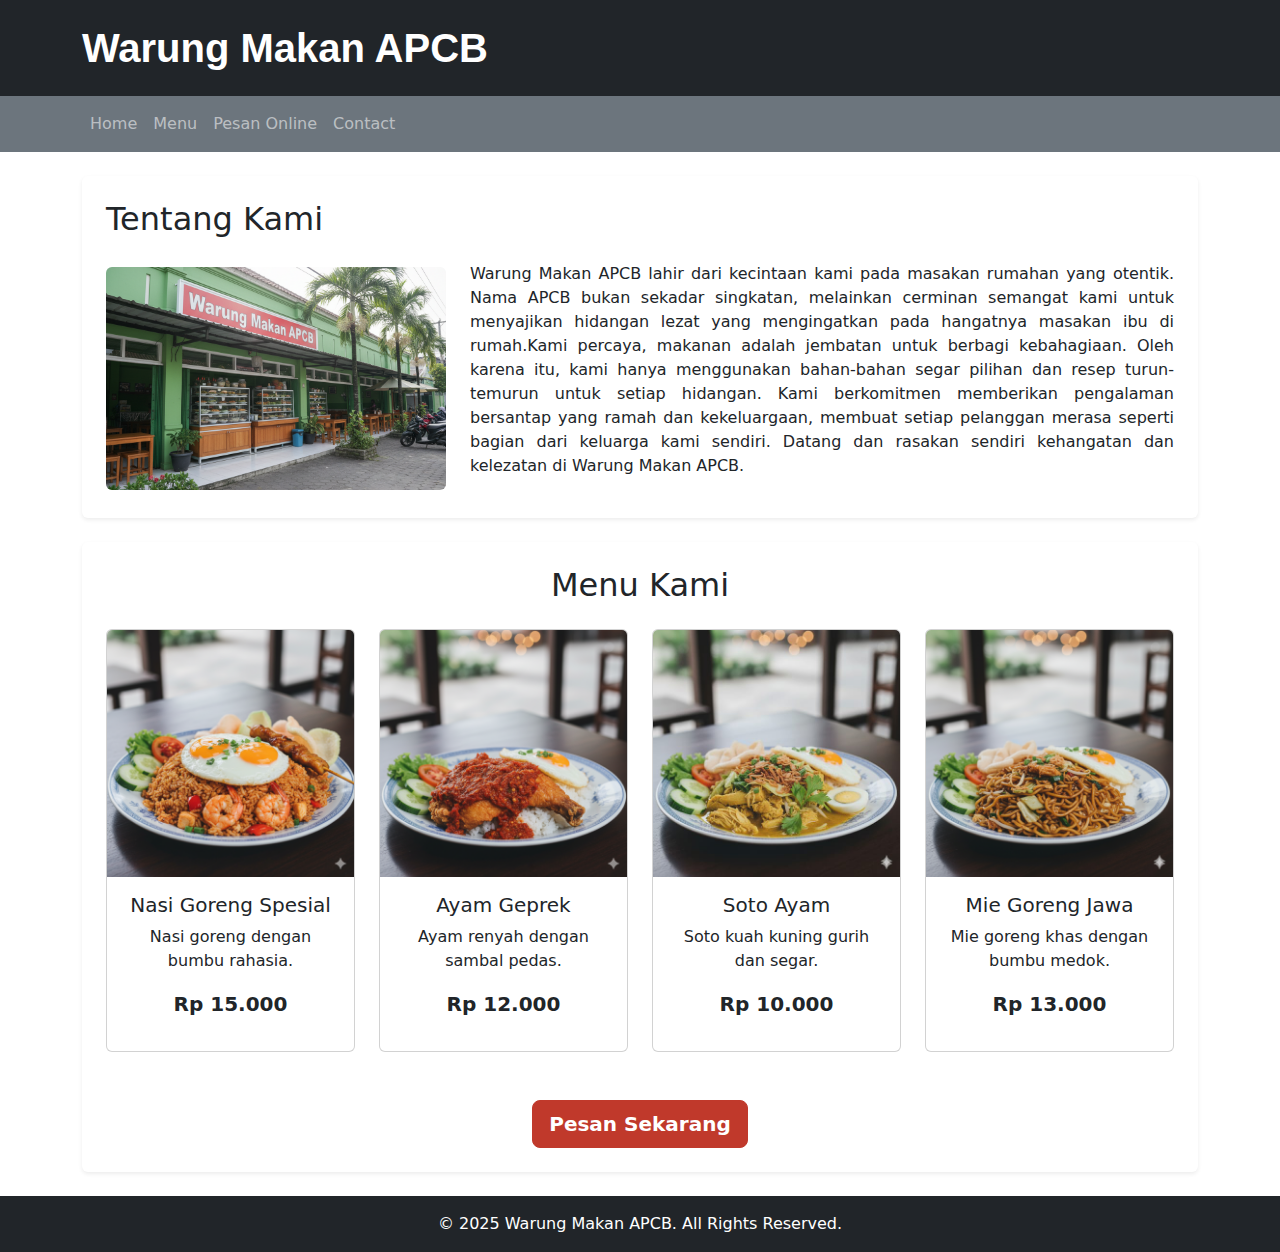
<file: index.html>
<!DOCTYPE html>
<html lang="id">

<head>
  <meta charset="UTF-8" />
  <meta name="viewport" content="width=device-width, initial-scale=1.0" />
  <title>Warung Makan APCB</title>
  <link href="https://cdn.jsdelivr.net/npm/bootstrap@5.3.3/dist/css/bootstrap.min.css" rel="stylesheet">

  <link rel="stylesheet" href="style.css" />
</head>

<body>
  <header class="bg-dark text-white py-4">
    <div class="container">
      <h1 class="logo mb-0">Warung Makan APCB</h1>
    </div>
  </header>

  <nav class="navbar navbar-expand-lg navbar-dark bg-secondary">
    <div class="container">
      <button class="navbar-toggler" type="button" data-bs-toggle="collapse" data-bs-target="#navbarNav">
        <span class="navbar-toggler-icon"></span>
      </button>
      <div class="collapse navbar-collapse" id="navbarNav">
        <ul class="navbar-nav">
          <li class="nav-item"> <a class="nav-link" href="index.html">Home</a> </li>
          <li class="nav-item"> <a class="nav-link" href="#menu">Menu</a> </li>
          <li class="nav-item"> <a class="nav-link" href="form.html">Pesan Online</a> </li>
          <li class="nav-item"> <a class="nav-link" href="#contact">Contact</a> </li>
        </ul>
      </div>
    </div>
  </nav>

  <main class="container my-4">
    <section id="about" class="bg-white p-4 mb-4 rounded shadow-sm">
      <h2 class="mb-4">Tentang Kami</h2>
      <div class="row align-items-center">
        <div class="col-md-4 text-center"> <img src="warung.png" alt="Suasana Warung Makan APCB"
            class="img-fluid rounded" /> </div>
        <div class="col-md-8">
          <p style="text-align: justify;">Warung Makan APCB lahir dari kecintaan kami pada masakan rumahan yang otentik.
            Nama APCB bukan sekadar singkatan, melainkan cerminan semangat kami untuk menyajikan hidangan lezat yang
            mengingatkan pada hangatnya masakan ibu di rumah.Kami percaya, makanan adalah jembatan untuk berbagi
            kebahagiaan. Oleh karena itu, kami hanya menggunakan bahan-bahan segar pilihan dan resep turun-temurun untuk
            setiap hidangan. Kami berkomitmen memberikan pengalaman bersantap yang ramah dan kekeluargaan, membuat
            setiap pelanggan merasa seperti bagian dari keluarga kami sendiri. Datang dan rasakan sendiri kehangatan dan
            kelezatan di Warung Makan APCB.</p>
        </div>
      </div>
    </section>

    <section id="menu" class="bg-white p-4 mb-4 rounded shadow-sm">
      <h2 class="text-center mb-4">Menu Kami</h2>
      <div class="row row-cols-1 row-cols-md-2 row-cols-lg-4 g-4">

        <div class="col">
          <div class="card h-100 text-center">
            <img src="nasgor.png" class="card-img-top" alt="Nasi Goreng">
            <div class="card-body">
              <h5 class="card-title">Nasi Goreng Spesial</h5>
              <p class="card-text">Nasi goreng dengan bumbu rahasia.</p>
              <p class="harga fw-bold fs-5">Rp 15.000</p>
            </div>
          </div>
        </div>

        <div class="col">
          <div class="card h-100 text-center">
            <img src="geprek.png" class="card-img-top" alt="Ayam Geprek">
            <div class="card-body">
              <h5 class="card-title">Ayam Geprek</h5>
              <p class="card-text">Ayam renyah dengan sambal pedas.</p>
              <p class="harga fw-bold fs-5">Rp 12.000</p>
            </div>
          </div>
        </div>

        <div class="col">
          <div class="card h-100 text-center">
            <img src="soto.jpg" class="card-img-top" alt="Soto Ayam">
            <div class="card-body">
              <h5 class="card-title">Soto Ayam</h5>
              <p class="card-text">Soto kuah kuning gurih dan segar.</p>
              <p class="harga fw-bold fs-5">Rp 10.000</p>
            </div>
          </div>
        </div>

        <div class="col">
          <div class="card h-100 text-center">
            <img src="mi.png" class="card-img-top" alt="Mie Goreng">
            <div class="card-body">
              <h5 class="card-title">Mie Goreng Jawa</h5>
              <p class="card-text">Mie goreng khas dengan bumbu medok.</p>
              <p class="harga fw-bold fs-5">Rp 13.000</p>
            </div>
          </div>
        </div>

      </div>
      <div class="text-center mt-5">
        <a href="form.html" class="btn btn-primary btn-lg custom-btn">Pesan Sekarang</a>
      </div>
    </section>

  </main>

  <footer class="bg-dark text-white text-center py-3 mt-4">
    <div class="container">
      <p class="mb-0">&copy; 2025 Warung Makan APCB. All Rights Reserved.</p>
    </div>
  </footer>

  <script src="https://cdn.jsdelivr.net/npm/bootstrap@5.3.3/dist/js/bootstrap.bundle.min.js"></script>
</body>

</html>
</file>
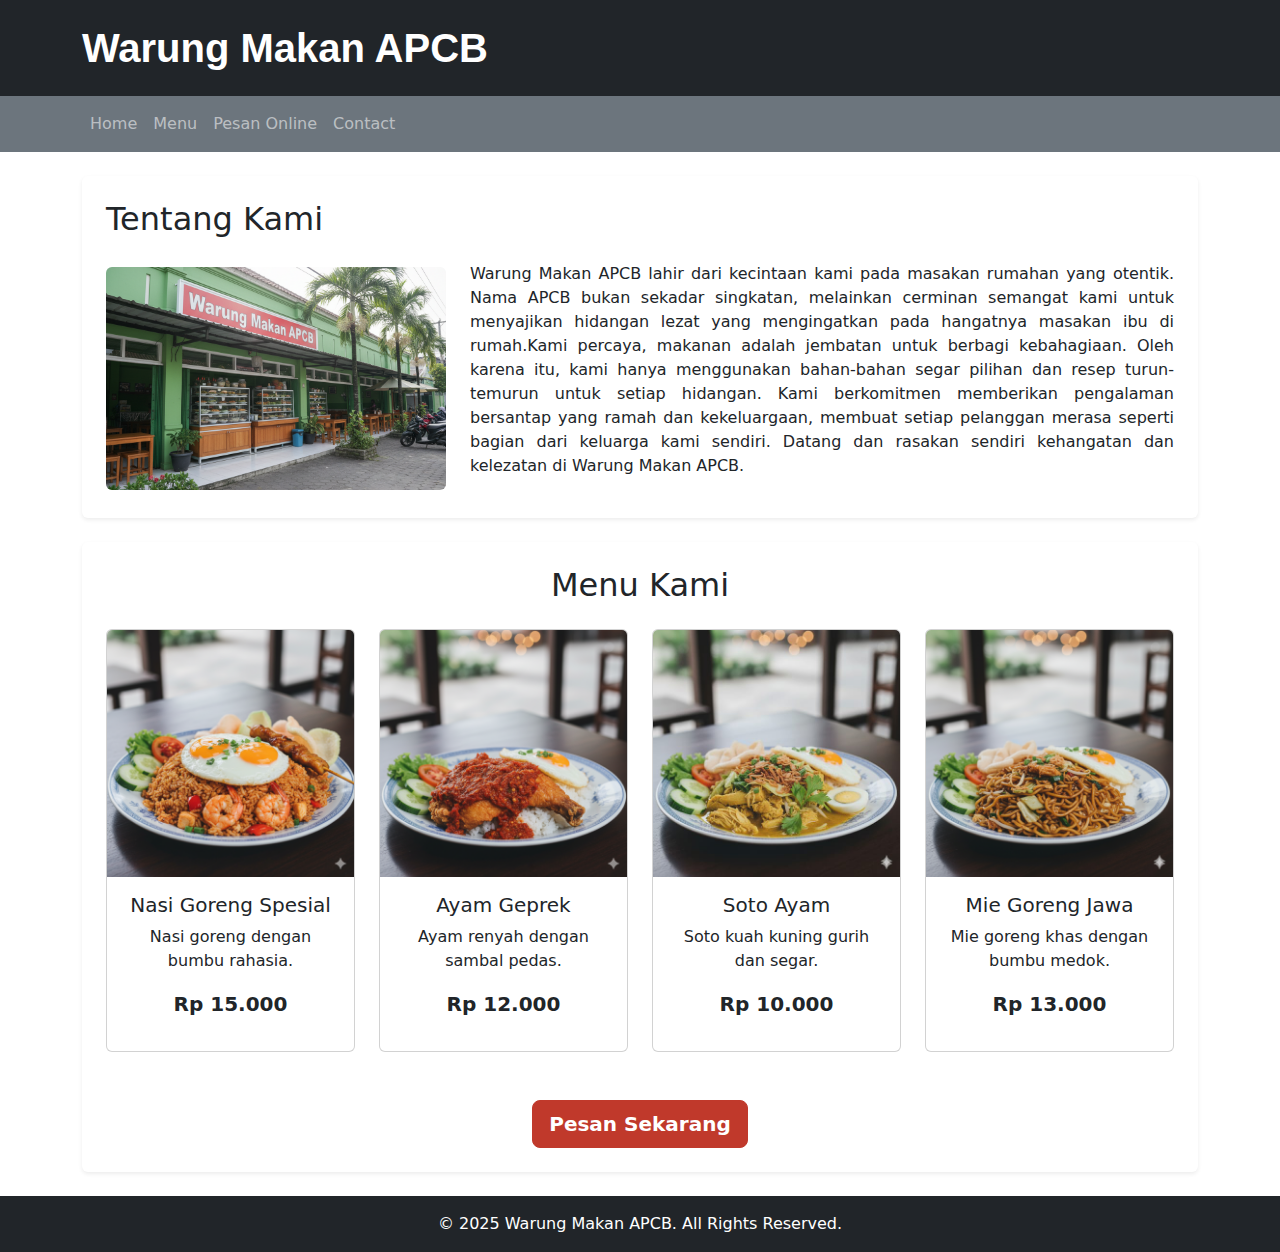
<file: Tugas/index.html>
<!DOCTYPE html>
<html lang="id">

<head>
  <meta charset="UTF-8" />
  <meta name="viewport" content="width=device-width, initial-scale=1.0" />
  <title>Warung Makan APCB</title>
  <link href="https://cdn.jsdelivr.net/npm/bootstrap@5.3.3/dist/css/bootstrap.min.css" rel="stylesheet">

  <link rel="stylesheet" href="style.css" />
</head>

<body>
  <header class="bg-dark text-white py-4">
    <div class="container">
      <h1 class="logo mb-0">Warung Makan APCB</h1>
    </div>
  </header>

  <nav class="navbar navbar-expand-lg navbar-dark bg-secondary">
    <div class="container">
      <button class="navbar-toggler" type="button" data-bs-toggle="collapse" data-bs-target="#navbarNav">
        <span class="navbar-toggler-icon"></span>
      </button>
      <div class="collapse navbar-collapse" id="navbarNav">
        <ul class="navbar-nav">
          <li class="nav-item"> <a class="nav-link" href="index.html">Home</a> </li>
          <li class="nav-item"> <a class="nav-link" href="#menu">Menu</a> </li>
          <li class="nav-item"> <a class="nav-link" href="form.html">Pesan Online</a> </li>
          <li class="nav-item"> <a class="nav-link" href="#contact">Contact</a> </li>
        </ul>
      </div>
    </div>
  </nav>

  <main class="container my-4">
    <section id="about" class="bg-white p-4 mb-4 rounded shadow-sm">
      <h2 class="mb-4">Tentang Kami</h2>
      <div class="row align-items-center">
        <div class="col-md-4 text-center"> <img src="warung.png" alt="Suasana Warung Makan APCB"
            class="img-fluid rounded" /> </div>
        <div class="col-md-8">
          <p style="text-align: justify;">Warung Makan APCB lahir dari kecintaan kami pada masakan rumahan yang otentik.
            Nama APCB bukan sekadar singkatan, melainkan cerminan semangat kami untuk menyajikan hidangan lezat yang
            mengingatkan pada hangatnya masakan ibu di rumah.Kami percaya, makanan adalah jembatan untuk berbagi
            kebahagiaan. Oleh karena itu, kami hanya menggunakan bahan-bahan segar pilihan dan resep turun-temurun untuk
            setiap hidangan. Kami berkomitmen memberikan pengalaman bersantap yang ramah dan kekeluargaan, membuat
            setiap pelanggan merasa seperti bagian dari keluarga kami sendiri. Datang dan rasakan sendiri kehangatan dan
            kelezatan di Warung Makan APCB.</p>
        </div>
      </div>
    </section>

    <section id="menu" class="bg-white p-4 mb-4 rounded shadow-sm">
      <h2 class="text-center mb-4">Menu Kami</h2>
      <div class="row row-cols-1 row-cols-md-2 row-cols-lg-4 g-4">

        <div class="col">
          <div class="card h-100 text-center">
            <img src="nasgor.png" class="card-img-top" alt="Nasi Goreng">
            <div class="card-body">
              <h5 class="card-title">Nasi Goreng Spesial</h5>
              <p class="card-text">Nasi goreng dengan bumbu rahasia.</p>
              <p class="harga fw-bold fs-5">Rp 15.000</p>
            </div>
          </div>
        </div>

        <div class="col">
          <div class="card h-100 text-center">
            <img src="geprek.png" class="card-img-top" alt="Ayam Geprek">
            <div class="card-body">
              <h5 class="card-title">Ayam Geprek</h5>
              <p class="card-text">Ayam renyah dengan sambal pedas.</p>
              <p class="harga fw-bold fs-5">Rp 12.000</p>
            </div>
          </div>
        </div>

        <div class="col">
          <div class="card h-100 text-center">
            <img src="soto.jpg" class="card-img-top" alt="Soto Ayam">
            <div class="card-body">
              <h5 class="card-title">Soto Ayam</h5>
              <p class="card-text">Soto kuah kuning gurih dan segar.</p>
              <p class="harga fw-bold fs-5">Rp 10.000</p>
            </div>
          </div>
        </div>

        <div class="col">
          <div class="card h-100 text-center">
            <img src="mi.png" class="card-img-top" alt="Mie Goreng">
            <div class="card-body">
              <h5 class="card-title">Mie Goreng Jawa</h5>
              <p class="card-text">Mie goreng khas dengan bumbu medok.</p>
              <p class="harga fw-bold fs-5">Rp 13.000</p>
            </div>
          </div>
        </div>

      </div>
      <div class="text-center mt-5">
        <a href="form.html" class="btn btn-primary btn-lg custom-btn">Pesan Sekarang</a>
      </div>
    </section>

  </main>

  <footer class="bg-dark text-white text-center py-3 mt-4">
    <div class="container">
      <p class="mb-0">&copy; 2025 Warung Makan APCB. All Rights Reserved.</p>
    </div>
  </footer>

  <script src="https://cdn.jsdelivr.net/npm/bootstrap@5.3.3/dist/js/bootstrap.bundle.min.js"></script>
</body>

</html>
</file>
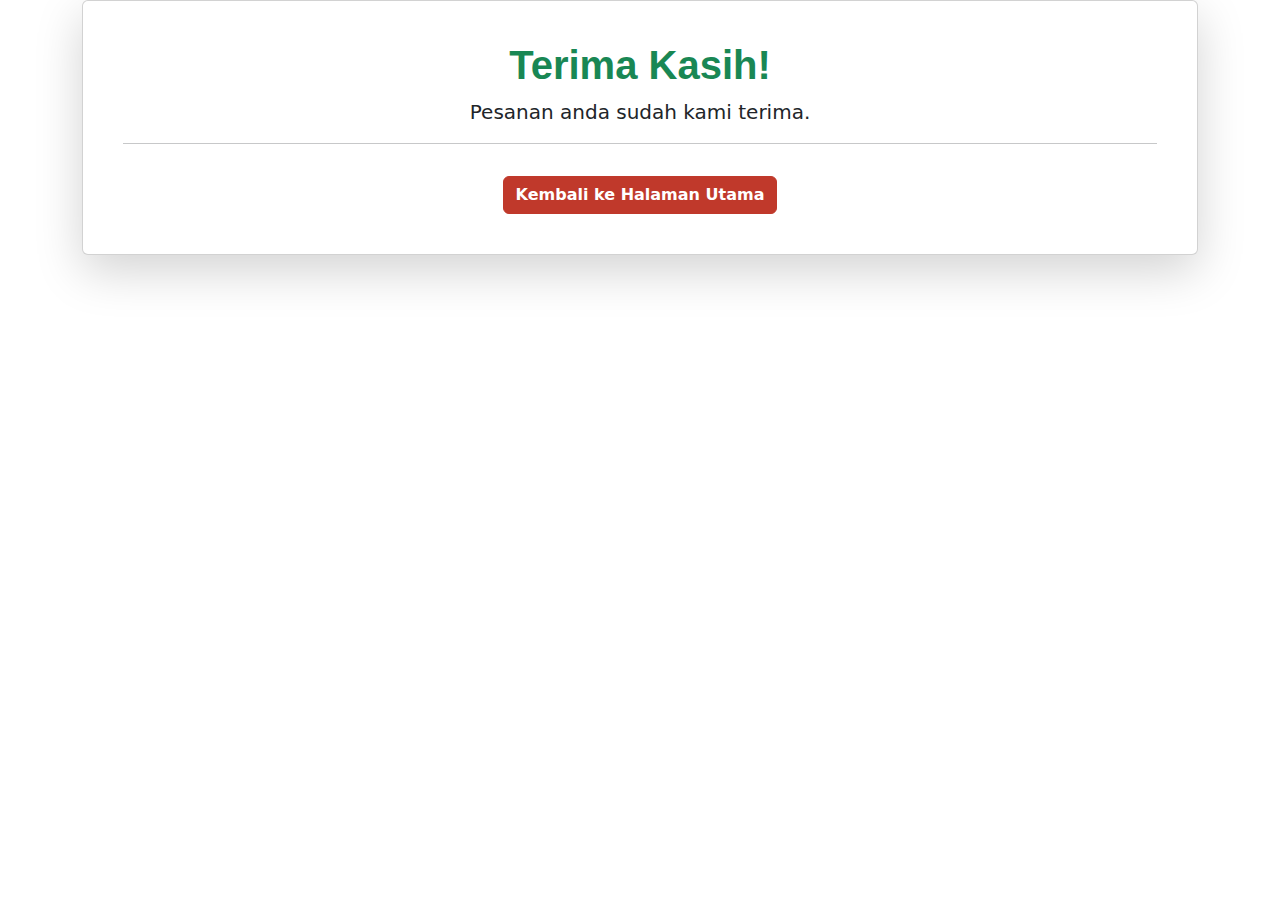
<file: aksi.html>
<!DOCTYPE html>
<html lang="id">

<head>
    <meta charset="UTF-8">
    <meta name="viewport" content="width=device-width, initial-scale=1.0">
    <title>Terima Kasih</title>
    <link href="https://cdn.jsdelivr.net/npm/bootstrap@5.3.3/dist/css/bootstrap.min.css" rel="stylesheet">
    <link rel="stylesheet" href="style.css">
</head>

<body>
    <div class="container text-center">
        <div class="card shadow-lg p-4">
            <div class="card-body">
                <h1 class="logo text-success">Terima Kasih!</h1>
                <p class="lead">Pesanan anda sudah kami terima.</p>
                <hr>
                <a href="index.html" class="btn btn-primary custom-btn mt-3">Kembali ke Halaman Utama</a>
            </div>
        </div>
    </div>

</body>

</html>
</file>
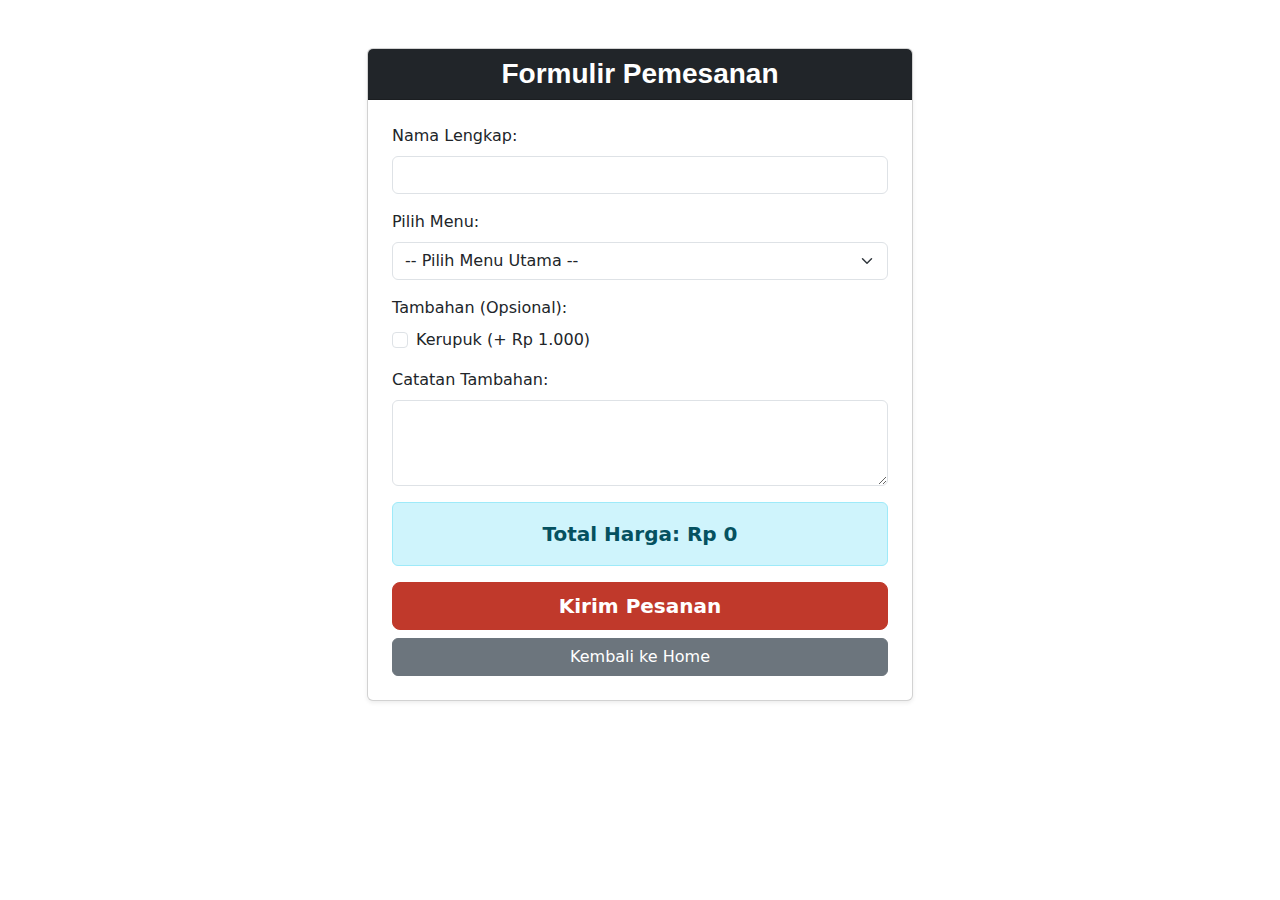
<file: form.html>
<!DOCTYPE html>
<html lang="id">
<head>
    <meta charset="UTF-8">
    <meta name="viewport" content="width=device-width, initial-scale=1.0">
    <title>Formulir Pemesanan - Warung Makan APCB</title>
    <link href="https://cdn.jsdelivr.net/npm/bootstrap@5.3.3/dist/css/bootstrap.min.css" rel="stylesheet">
    <link rel="stylesheet" href="style.css">
</head>
<body>

<div class="container my-5">
    <div class="row justify-content-center">
        <div class="col-md-8 col-lg-6">
            <div class="card shadow-sm">
                <div class="card-header bg-dark text-white text-center">
                    <h2 class="logo mb-0 fs-3">Formulir Pemesanan</h2>
                </div>
                <div class="card-body p-4">
                    <form id="orderForm" action="aksi.html">
                        <div class="mb-3">
                            <label for="nama" class="form-label">Nama Lengkap:</label>
                            <input type="text" class="form-control" id="nama" name="nama" required>
                        </div>
                        
                        <div class="mb-3">
                             <label for="menu" class="form-label">Pilih Menu:</label>
                             <select class="form-select" id="menu" name="menu" required>
                                <option value="">-- Pilih Menu Utama --</option>
                                <option value="Nasi Goreng Spesial">Nasi Goreng Spesial</option>
                                <option value="Ayam Geprek">Ayam Geprek</option>
                                <option value="Soto Ayam">Soto Ayam</option>
                                <option value="Mie Goreng Jawa">Mie Goreng Jawa</option>
                             </select>
                        </div>

                        <div class="mb-3">
                            <label class="form-label">Tambahan (Opsional):</label>
                            <div class="form-check">
                                <input class="form-check-input" type="checkbox" name="tambahan" value="Kerupuk" id="kerupuk">
                                <label class="form-check-label" for="kerupuk">Kerupuk (+ Rp 1.000)</label>
                            </div>
                        </div>
                        
                        <div class="mb-3">
                            <label for="catatan" class="form-label">Catatan Tambahan:</label>
                            <textarea class="form-control" id="catatan" name="catatan" rows="3"></textarea>
                        </div>

                        <div id="hargaTampil" class="alert alert-info fw-bold fs-5 text-center" role="alert">
                            Total Harga: Rp 0
                        </div>

                        <div class="d-grid gap-2">
                            <button type="submit" class="btn btn-primary custom-btn btn-lg">Kirim Pesanan</button>
                            <a href="index.html" class="btn btn-secondary">Kembali ke Home</a>
                        </div>
                    </form>
                </div>
            </div>
        </div>
    </div>
</div>

<script src="script.js"></script>

</body>
</html>
</file>
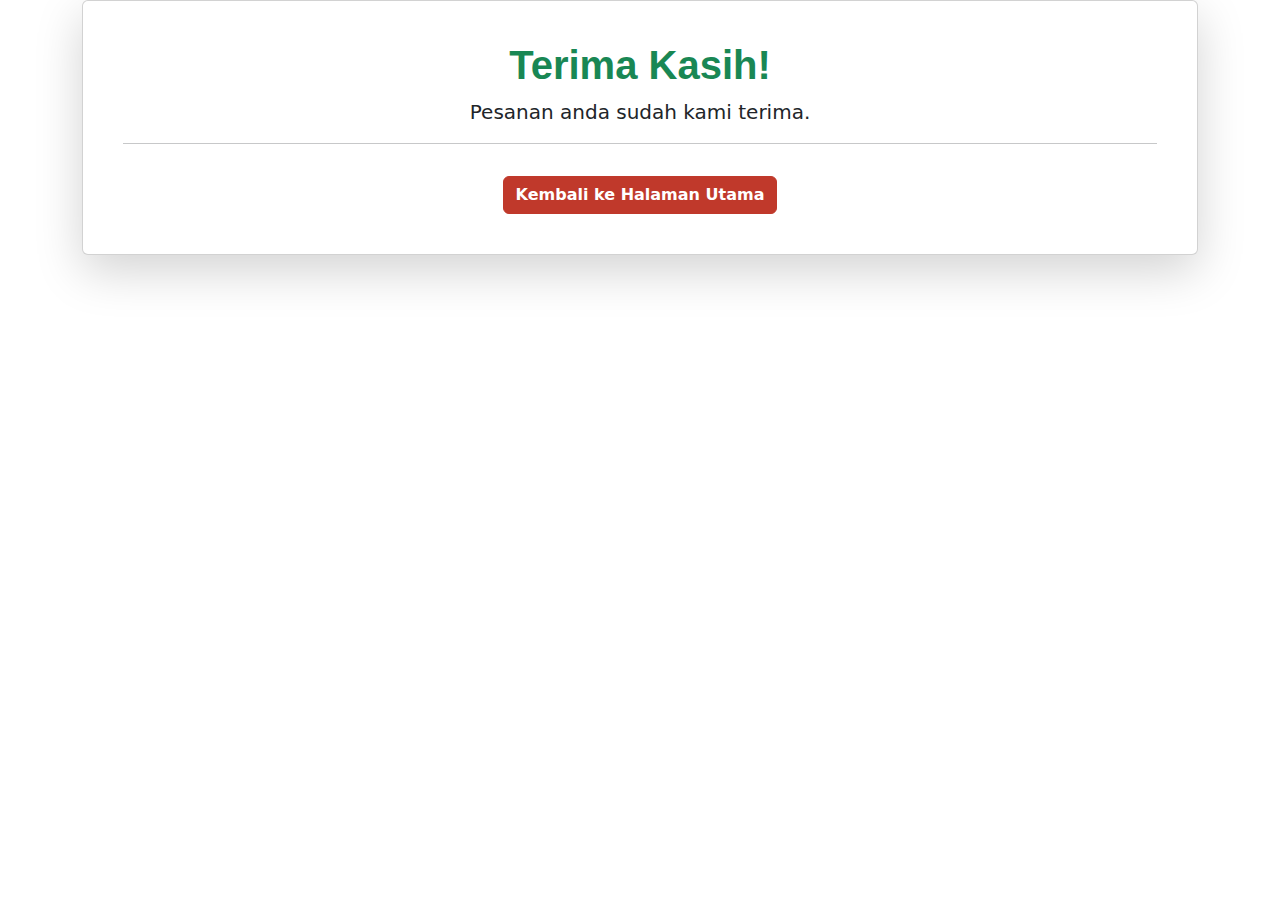
<file: Tugas/aksi.html>
<!DOCTYPE html>
<html lang="id">

<head>
    <meta charset="UTF-8">
    <meta name="viewport" content="width=device-width, initial-scale=1.0">
    <title>Terima Kasih</title>
    <link href="https://cdn.jsdelivr.net/npm/bootstrap@5.3.3/dist/css/bootstrap.min.css" rel="stylesheet">
    <link rel="stylesheet" href="style.css">
</head>

<body>
    <div class="container text-center">
        <div class="card shadow-lg p-4">
            <div class="card-body">
                <h1 class="logo text-success">Terima Kasih!</h1>
                <p class="lead">Pesanan anda sudah kami terima.</p>
                <hr>
                <a href="index.html" class="btn btn-primary custom-btn mt-3">Kembali ke Halaman Utama</a>
            </div>
        </div>
    </div>

</body>

</html>
</file>
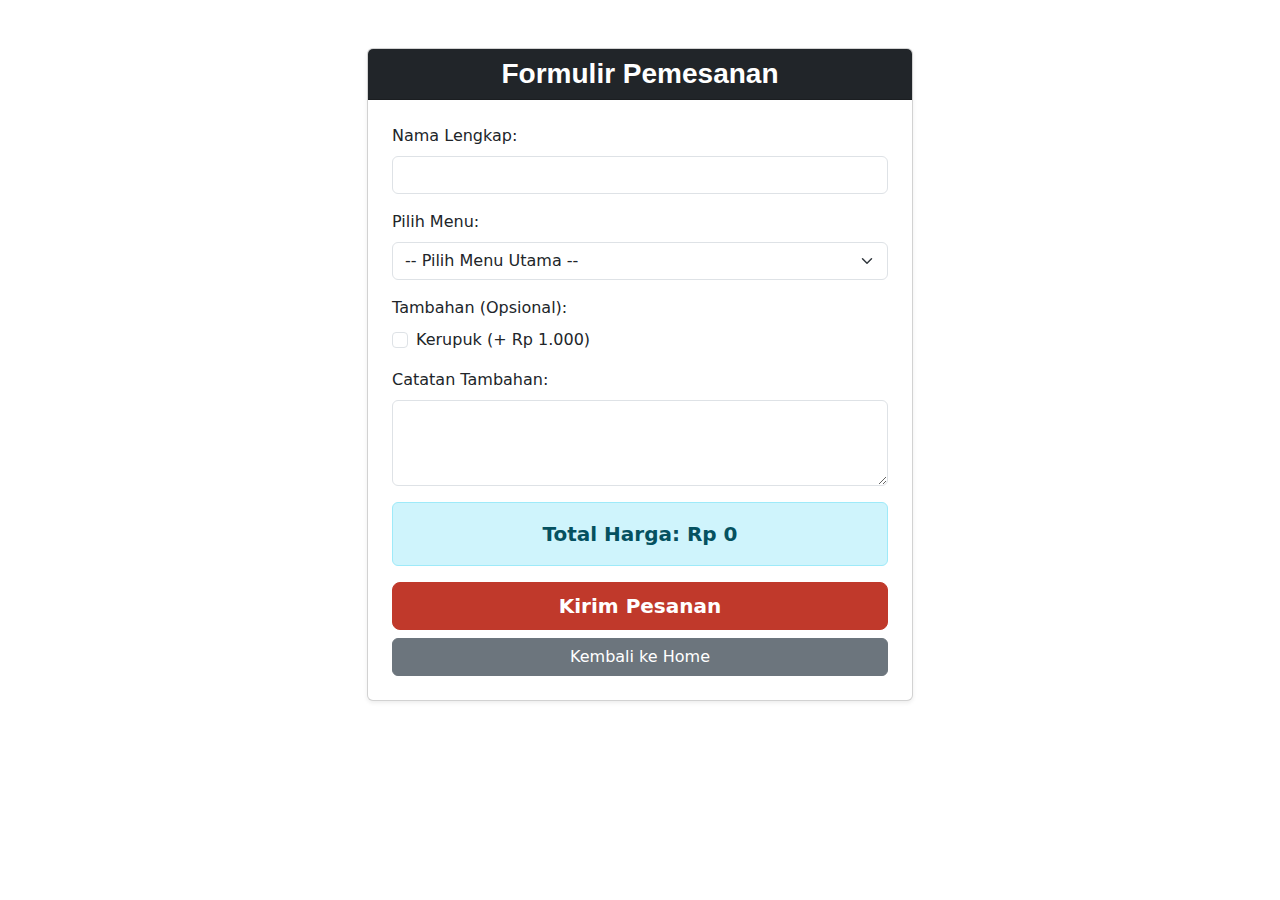
<file: Tugas/form.html>
<!DOCTYPE html>
<html lang="id">
<head>
    <meta charset="UTF-8">
    <meta name="viewport" content="width=device-width, initial-scale=1.0">
    <title>Formulir Pemesanan - Warung Makan APCB</title>
    <link href="https://cdn.jsdelivr.net/npm/bootstrap@5.3.3/dist/css/bootstrap.min.css" rel="stylesheet">
    <link rel="stylesheet" href="style.css">
</head>
<body>

<div class="container my-5">
    <div class="row justify-content-center">
        <div class="col-md-8 col-lg-6">
            <div class="card shadow-sm">
                <div class="card-header bg-dark text-white text-center">
                    <h2 class="logo mb-0 fs-3">Formulir Pemesanan</h2>
                </div>
                <div class="card-body p-4">
                    <form id="orderForm" action="aksi.html">
                        <div class="mb-3">
                            <label for="nama" class="form-label">Nama Lengkap:</label>
                            <input type="text" class="form-control" id="nama" name="nama" required>
                        </div>
                        
                        <div class="mb-3">
                             <label for="menu" class="form-label">Pilih Menu:</label>
                             <select class="form-select" id="menu" name="menu" required>
                                <option value="">-- Pilih Menu Utama --</option>
                                <option value="Nasi Goreng Spesial">Nasi Goreng Spesial</option>
                                <option value="Ayam Geprek">Ayam Geprek</option>
                                <option value="Soto Ayam">Soto Ayam</option>
                                <option value="Mie Goreng Jawa">Mie Goreng Jawa</option>
                             </select>
                        </div>

                        <div class="mb-3">
                            <label class="form-label">Tambahan (Opsional):</label>
                            <div class="form-check">
                                <input class="form-check-input" type="checkbox" name="tambahan" value="Kerupuk" id="kerupuk">
                                <label class="form-check-label" for="kerupuk">Kerupuk (+ Rp 1.000)</label>
                            </div>
                        </div>
                        
                        <div class="mb-3">
                            <label for="catatan" class="form-label">Catatan Tambahan:</label>
                            <textarea class="form-control" id="catatan" name="catatan" rows="3"></textarea>
                        </div>

                        <div id="hargaTampil" class="alert alert-info fw-bold fs-5 text-center" role="alert">
                            Total Harga: Rp 0
                        </div>

                        <div class="d-grid gap-2">
                            <button type="submit" class="btn btn-primary custom-btn btn-lg">Kirim Pesanan</button>
                            <a href="index.html" class="btn btn-secondary">Kembali ke Home</a>
                        </div>
                    </form>
                </div>
            </div>
        </div>
    </div>
</div>

<script src="script.js"></script>

</body>
</html>
</file>
<file: style.css>
.logo {
    
    font-family: 'Poppins', sans-serif; 
    font-weight: 600; 
    font-size: 2.5rem; 
}
.custom-btn {
    background-color: #c0392b; 
    border-color: #c0392b; 
    font-weight: 600;
}
.custom-btn:hover {
    background-color: #e74c3c; 
    border-color: #e74c3c;
}
</file>
<file: Tugas/style.css>
.logo {
    
    font-family: 'Poppins', sans-serif; 
    font-weight: 600; 
    font-size: 2.5rem; 
}
.custom-btn {
    background-color: #c0392b; 
    border-color: #c0392b; 
    font-weight: 600;
}
.custom-btn:hover {
    background-color: #e74c3c; 
    border-color: #e74c3c;
}
</file>
